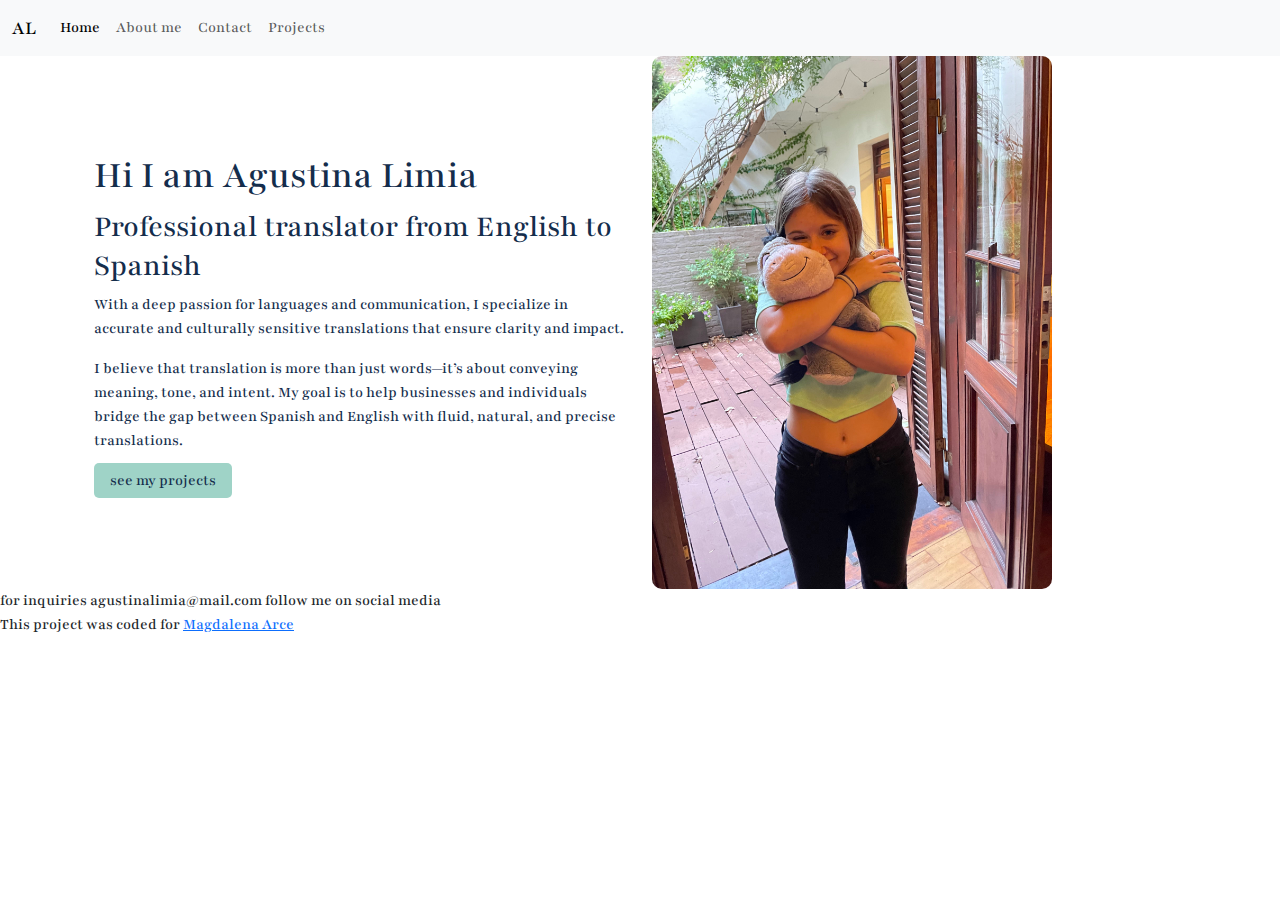
<file: about.html>
<!DOCTYPE html>
<html lang="en">
  <head>
    <meta charset="UTF-8" />
    <meta name="viewport" content="width=device-width, initial-scale=1.0" />
    <link
      href="https://cdn.jsdelivr.net/npm/bootstrap@5.3.3/dist/css/bootstrap.min.css"
      rel="stylesheet"
      integrity="sha384-QWTKZyjpPEjISv5WaRU9OFeRpok6YctnYmDr5pNlyT2bRjXh0JMhjY6hW+ALEwIH"
      crossorigin="anonymous"
    />
    <link rel="preconnect" href="https://fonts.googleapis.com" />
    <link rel="preconnect" href="https://fonts.gstatic.com" crossorigin />
    <link
      href="https://fonts.googleapis.com/css2?family=Playfair:ital,opsz,wght@0,5..1200,300..900;1,5..1200,300..900&display=swap"
      rel="stylesheet"
    />
    <link rel="preconnect" href="https://fonts.googleapis.com" />
    <link rel="preconnect" href="https://fonts.gstatic.com" crossorigin />
    <link
      href="https://fonts.googleapis.com/css2?family=Poppins:ital,wght@0,100;0,200;0,300;0,400;0,500;0,600;0,700;0,800;0,900;1,100;1,200;1,300;1,400;1,500;1,600;1,700;1,800;1,900&display=swap"
      rel="stylesheet"
    />
    <link rel="stylesheet" href="style.css" />
    <title>About me</title>
  </head>
  <body class="playfair-main">
    <header>
      <nav class="navbar navbar-expand-lg bg-body-tertiary">
        <div class="container-fluid">
          <a class="navbar-brand" href="#">AL</a>
          <button
            class="navbar-toggler"
            type="button"
            data-bs-toggle="collapse"
            data-bs-target="#navbarNav"
            aria-controls="navbarNav"
            aria-expanded="false"
            aria-label="Toggle navigation"
          >
            <span class="navbar-toggler-icon"></span>
          </button>
          <div class="collapse navbar-collapse" id="navbarNav">
            <ul class="navbar-nav">
              <li class="nav-item">
                <a class="nav-link active" aria-current="page" href="index.html"
                  >Home</a
                >
              </li>
              <li class="nav-item">
                <a class="nav-link" href="about.html">About me</a>
              </li>
              <li class="nav-item">
                <a class="nav-link" href="contact.html">Contact</a>
              </li>
              <li class="nav-item">
                <a class="nav-link" href="projects.html">Projects</a>
              </li>
            </ul>
          </div>
        </div>
      </nav>
    </header>
    <div class="container row">
      <div class="col-md-6">
        <h1 class="playfair-main">Hi I am Agustina Limia</h1>
        <h2>Professional translator from English to Spanish</h2>
        <p>
          With a deep passion for languages and communication, I specialize in
          accurate and culturally sensitive translations that ensure clarity and
          impact.
        </p>
        <p>
          I believe that translation is more than just words—it’s about
          conveying meaning, tone, and intent. My goal is to help businesses and
          individuals bridge the gap between Spanish and English with fluid,
          natural, and precise translations.
        </p>
        <a href="index.html" class="custom-btn">see my projects</a>
      </div>
      <div class="col-md-6">
        <img
          src="elements/Agustina.jpg"
          alt="Agustina Limia"
          class="img-fluid"
        />
      </div>
    </div>
    <footer>
      for inquiries agustinalimia@mail.com follow me on social media <br />This
      project was coded for
      <a href="https://github.com/Magdalenaarce/Agustina-Limia-Translations"
        >Magdalena Arce</a
      >
    </footer>
  </body>
</html>
</file>
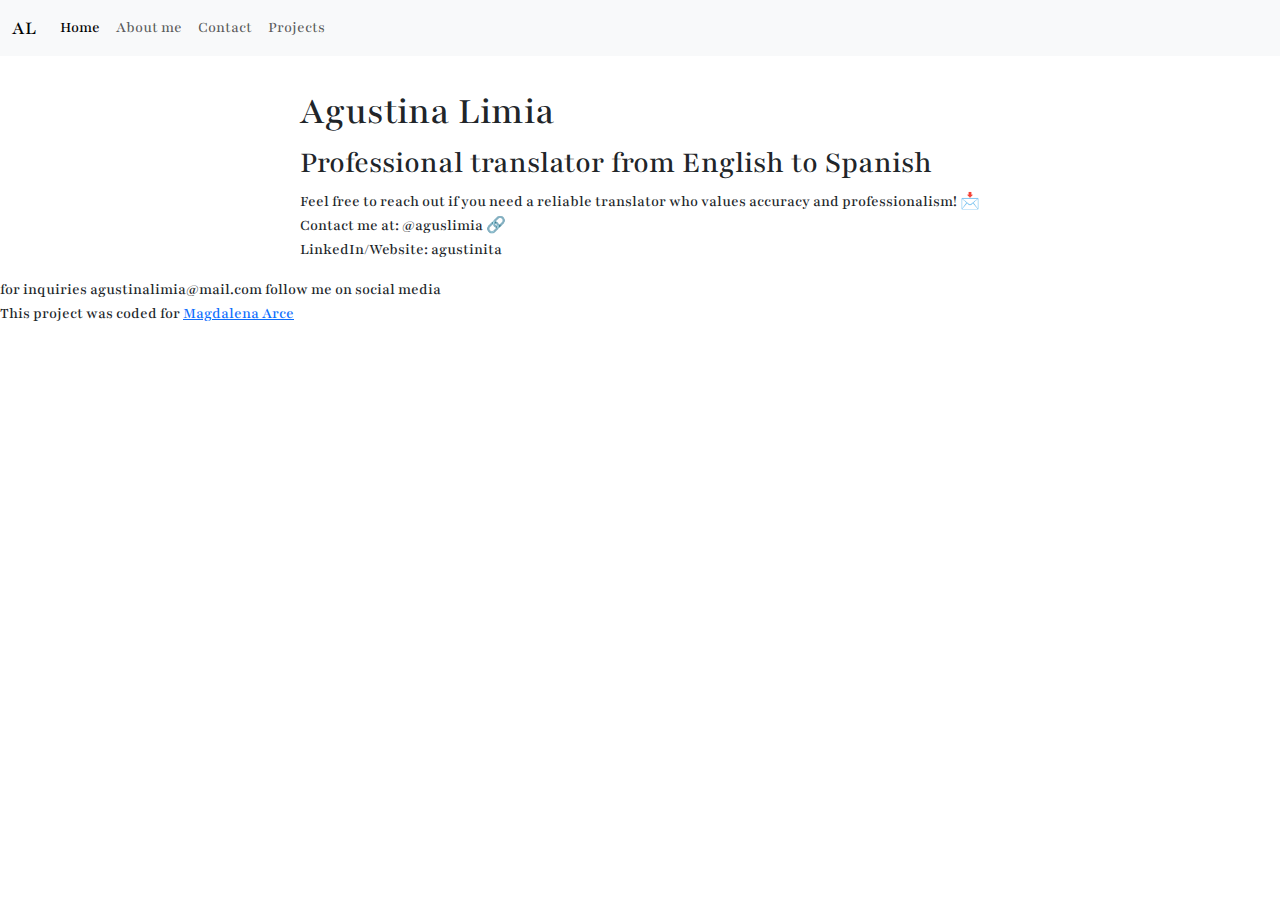
<file: contact.html>
<!DOCTYPE html>
<html lang="en">
  <head>
    <meta charset="UTF-8" />
    <meta name="viewport" content="width=device-width, initial-scale=1.0" />
    <link
      href="https://cdn.jsdelivr.net/npm/bootstrap@5.3.3/dist/css/bootstrap.min.css"
      rel="stylesheet"
      integrity="sha384-QWTKZyjpPEjISv5WaRU9OFeRpok6YctnYmDr5pNlyT2bRjXh0JMhjY6hW+ALEwIH"
      crossorigin="anonymous"
    />
    <link rel="preconnect" href="https://fonts.googleapis.com" />
    <link rel="preconnect" href="https://fonts.gstatic.com" crossorigin />
    <link
      href="https://fonts.googleapis.com/css2?family=Poppins:ital,wght@0,100;0,200;0,300;0,400;0,500;0,600;0,700;0,800;0,900;1,100;1,200;1,300;1,400;1,500;1,600;1,700;1,800;1,900&display=swap"
      rel="stylesheet"
    />
    <link rel="stylesheet" href="style.css" />
    <link rel="preconnect" href="https://fonts.googleapis.com" />
    <link rel="preconnect" href="https://fonts.gstatic.com" crossorigin />
    <link
      href="https://fonts.googleapis.com/css2?family=Playfair:ital,opsz,wght@0,5..1200,300..900;1,5..1200,300..900&display=swap"
      rel="stylesheet"
    />
    <title>Contact me</title>
  </head>
  <body class="playfair-main">
    <header>
      <nav class="navbar navbar-expand-lg bg-body-tertiary">
        <div class="container-fluid">
          <a class="navbar-brand" href="#">AL</a>
          <button
            class="navbar-toggler"
            type="button"
            data-bs-toggle="collapse"
            data-bs-target="#navbarNav"
            aria-controls="navbarNav"
            aria-expanded="false"
            aria-label="Toggle navigation"
          >
            <span class="navbar-toggler-icon"></span>
          </button>
          <div class="collapse navbar-collapse" id="navbarNav">
            <ul class="navbar-nav">
              <li class="nav-item">
                <a class="nav-link active" aria-current="page" href="index.html"
                  >Home</a
                >
              </li>
              <li class="nav-item">
                <a class="nav-link" href="about.html">About me</a>
              </li>
              <li class="nav-item">
                <a class="nav-link" href="contact.html">Contact</a>
              </li>
              <li class="nav-item">
                <a class="nav-link" href="projects.html">Projects</a>
              </li>
            </ul>
          </div>
        </div>
      </nav>
    </header>
    <div class="container-about mx-auto">
      <h1>Agustina Limia</h1>
      <h2>Professional translator from English to Spanish</h2>
      <p>
        Feel free to reach out if you need a reliable translator who values
        accuracy and professionalism! 📩
        <br />
        Contact me at: @aguslimia 🔗<br />
        LinkedIn/Website: agustinita
      </p>
    </div>
    <footer>
      for inquiries agustinalimia@mail.com follow me on social media <br />This
      project was coded for
      <a href="https://github.com/Magdalenaarce/Agustina-Limia-Translations"
        >Magdalena Arce</a
      >
    </footer>
  </body>
</html>
</file>
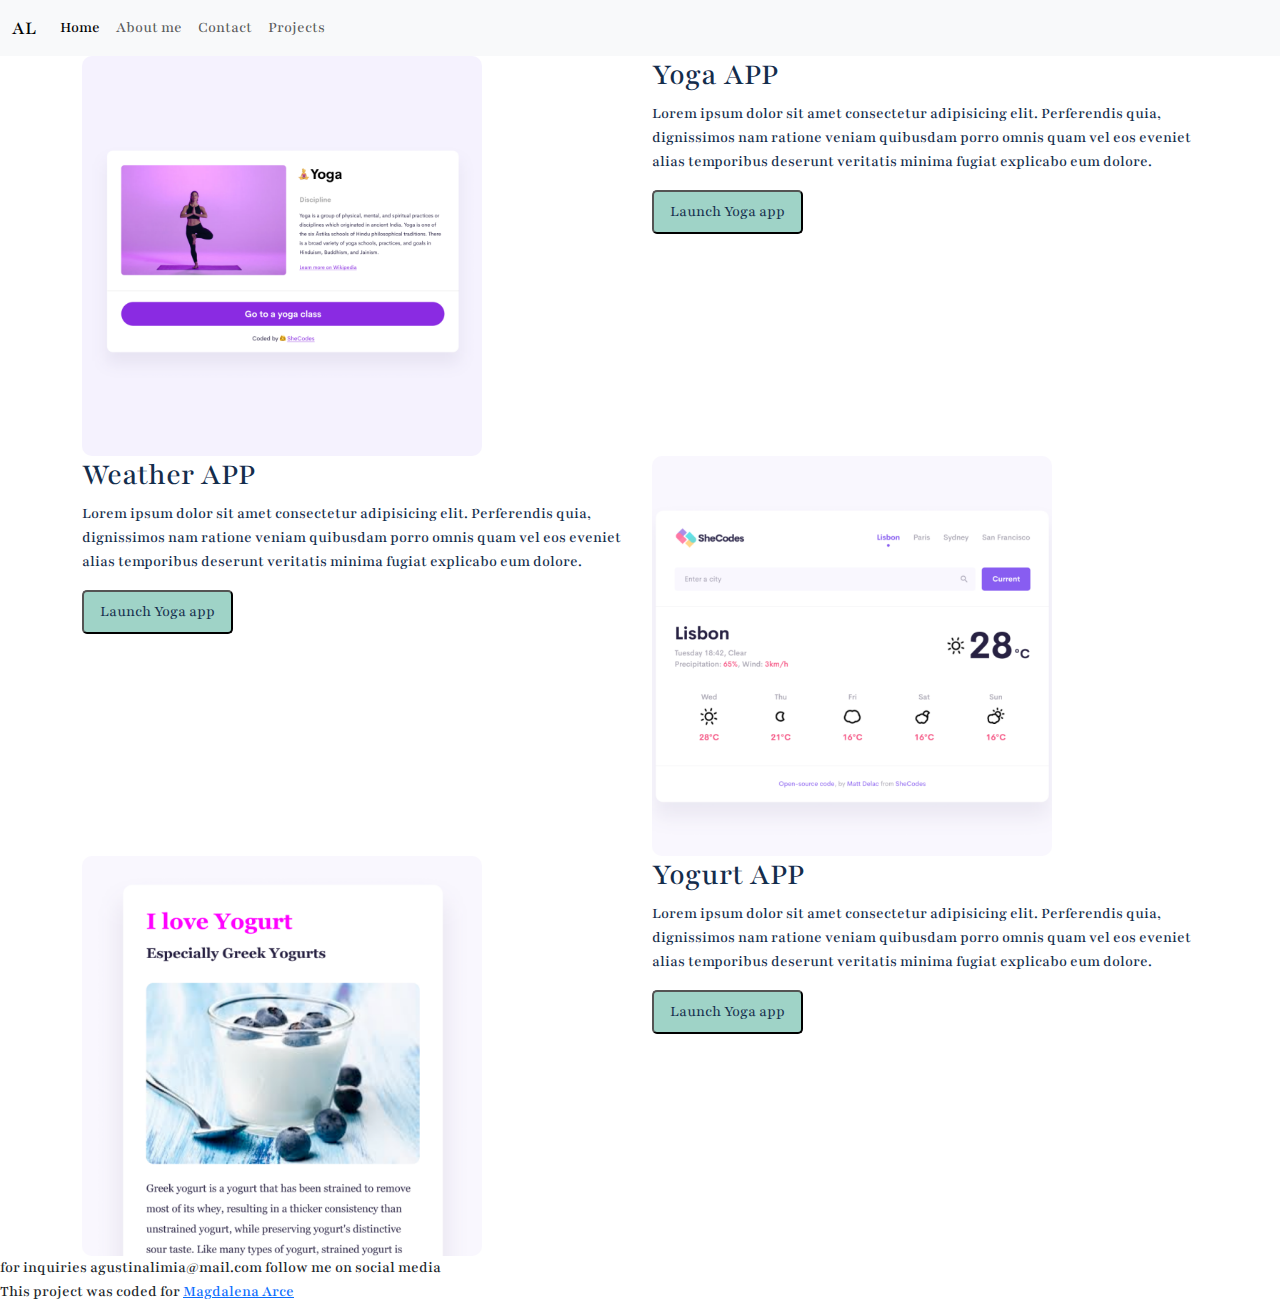
<file: projects.html>
<!DOCTYPE html>
<html lang="en">
  <head>
    <meta charset="UTF-8" />
    <meta name="viewport" content="width=device-width, initial-scale=1.0" />
    <link
      href="https://cdn.jsdelivr.net/npm/bootstrap@5.3.3/dist/css/bootstrap.min.css"
      rel="stylesheet"
      integrity="sha384-QWTKZyjpPEjISv5WaRU9OFeRpok6YctnYmDr5pNlyT2bRjXh0JMhjY6hW+ALEwIH"
      crossorigin="anonymous"
    />
    <link rel="preconnect" href="https://fonts.googleapis.com" />
    <link rel="preconnect" href="https://fonts.gstatic.com" crossorigin />
    <link
      href="https://fonts.googleapis.com/css2?family=Playfair:ital,opsz,wght@0,5..1200,300..900;1,5..1200,300..900&display=swap"
      rel="stylesheet"
    />
    <link rel="preconnect" href="https://fonts.googleapis.com" />
    <link rel="preconnect" href="https://fonts.gstatic.com" crossorigin />
    <link
      href="https://fonts.googleapis.com/css2?family=Poppins:ital,wght@0,100;0,200;0,300;0,400;0,500;0,600;0,700;0,800;0,900;1,100;1,200;1,300;1,400;1,500;1,600;1,700;1,800;1,900&display=swap"
      rel="stylesheet"
    />
    <link rel="stylesheet" href="style.css" />
    <title>Projects</title>
  </head>
  <body class="playfair-main">
    <header>
      <nav class="navbar navbar-expand-lg bg-body-tertiary">
        <div class="container-fluid">
          <a class="navbar-brand" href="#">AL</a>
          <button
            class="navbar-toggler"
            type="button"
            data-bs-toggle="collapse"
            data-bs-target="#navbarNav"
            aria-controls="navbarNav"
            aria-expanded="false"
            aria-label="Toggle navigation"
          >
            <span class="navbar-toggler-icon"></span>
          </button>
          <div class="collapse navbar-collapse" id="navbarNav">
            <ul class="navbar-nav">
              <li class="nav-item">
                <a class="nav-link active" aria-current="page" href="index.html"
                  >Home</a
                >
              </li>
              <li class="nav-item">
                <a class="nav-link" href="about.html">About me</a>
              </li>
              <li class="nav-item">
                <a class="nav-link" href="contact.html">Contact</a>
              </li>
              <li class="nav-item">
                <a class="nav-link" href="projects.html">Projects</a>
              </li>
            </ul>
          </div>
        </div>
      </nav>
    </header>
    <div class="container">
      <div class="row">
        <div class="col-md-6">
          <img src="elements/yoga.png" alt="yoga" class="img-fluid" />
        </div>
        <div class="col-md-6">
          <h2>Yoga APP</h2>
          <p class="bg-transparent">
            Lorem ipsum dolor sit amet consectetur adipisicing elit. Perferendis
            quia, dignissimos nam ratione veniam quibusdam porro omnis quam vel
            eos eveniet alias temporibus deserunt veritatis minima fugiat
            explicabo eum dolore.
          </p>
          <button type="button" class="custom-btn">Launch Yoga app</button>
        </div>
      </div>
      <div class="row">
        <div class="col-md-6">
          <h2>Weather APP</h2>
          <p class="bg-transparent">
            Lorem ipsum dolor sit amet consectetur adipisicing elit. Perferendis
            quia, dignissimos nam ratione veniam quibusdam porro omnis quam vel
            eos eveniet alias temporibus deserunt veritatis minima fugiat
            explicabo eum dolore.
          </p>
          <button type="button" class="custom-btn">Launch Yoga app</button>
        </div>
        <div class="col-md-6">
          <img src="elements/weather.png" alt="weather" class="img-fluid" />
        </div>
      </div>
      <div class="row">
        <div class="col-md-6">
          <img src="elements/yogurt.png" alt="yogurt" class="img-fluid" />
        </div>
        <div class="col-md-6">
          <h2>Yogurt APP</h2>
          <p class="bg-transparent">
            Lorem ipsum dolor sit amet consectetur adipisicing elit. Perferendis
            quia, dignissimos nam ratione veniam quibusdam porro omnis quam vel
            eos eveniet alias temporibus deserunt veritatis minima fugiat
            explicabo eum dolore.
          </p>
          <button type="button" class="custom-btn">Launch Yoga app</button>
        </div>
      </div>
    </div>
    <footer>
      for inquiries agustinalimia@mail.com follow me on social media <br />This
      project was coded for
      <a href="https://github.com/Magdalenaarce/Agustina-Limia-Translations"
        >Magdalena Arce</a
      >
    </footer>
  </body>
</html>
</file>
<file: style.css>
:root {
  --main: #9fd3c7;
  --contrast: #142d4c;
}

.playfair-main {
  font-family: "Playfair", serif;
  font-optical-sizing: auto;
  font-weight: 500;
  font-style: normal;
  font-variation-settings: "wdth" 100;
}

.poppins-light {
  font-family: "Poppins", sans-serif;
  font-weight: 300;
  font-style: normal;
}

.poppins-regular {
  font-family: "Poppins", sans-serif;
  font-weight: 400;
  font-style: normal;
}

.poppins-medium {
  font-family: "Poppins", sans-serif;
  font-weight: 500;
  font-style: normal;
}

.container {
  width: 100%;
  margin: 0 auto;
  align-items: center;
  color: var(--contrast);
}

.custom-btn {
  padding: 8px 16px;
  border-radius: 5px;
  background-color: var(--main);
  color: var(--contrast);
  text-decoration: none;
  transition: ease-in-out 100ms;
}

.custom-btn:hover {
  color: var(--main);
  background-color: var(--contrast);
}

img {
  width: 400px;
  border-radius: 10px;
}

.container-about {
  width: fit-content;
  margin-top: 32px;
}
</file>
